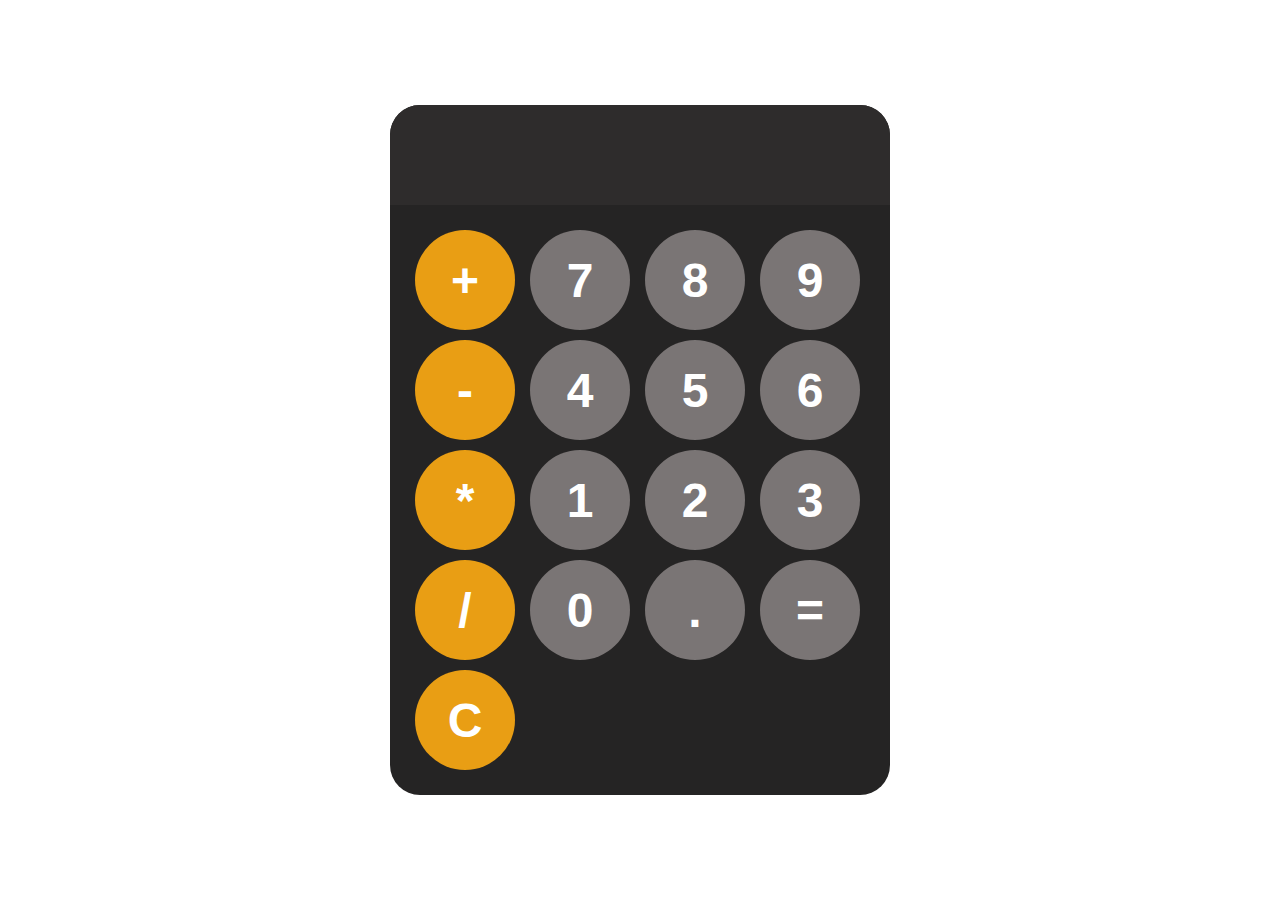
<file: Index.html>
<head>
    <link rel="stylesheet" href="caculator.css">
</head>

<body>
    <div id="caculator">
        <input  id="display" readonly>
        <div id="container">
            <button onclick="appendToDisplay('+')" class="operator-btn">+</button>
            <button onclick="appendToDisplay('7')" >7</button>
            <button onclick="appendToDisplay('8')" >8</button>
            <button onclick="appendToDisplay('9')" >9</button>
            <button onclick="appendToDisplay('-')" class="operator-btn">-</button>
            <button onclick="appendToDisplay('4')" >4</button>
            <button onclick="appendToDisplay('5')" >5</button>
            <button onclick="appendToDisplay('6')" >6</button>
            <button onclick="appendToDisplay('*')" class="operator-btn">*</button>
            <button onclick="appendToDisplay('1')" >1</button>
            <button onclick="appendToDisplay('2')" >2</button>
            <button onclick="appendToDisplay('3')" >3</button>
            <button onclick="appendToDisplay('/')" class="operator-btn">/</button>
            <button onclick="appendToDisplay('0')" >0</button>
            <button onclick="appendToDisplay('.')">.</button>
            <button onclick="caculate('=')">=</button>
            <button onclick="clearDisplay('C')" class="operator-btn">C</button>
            
        </div>
    
    </div>
    <script src="caculator.js"></script>
</body>
</file>
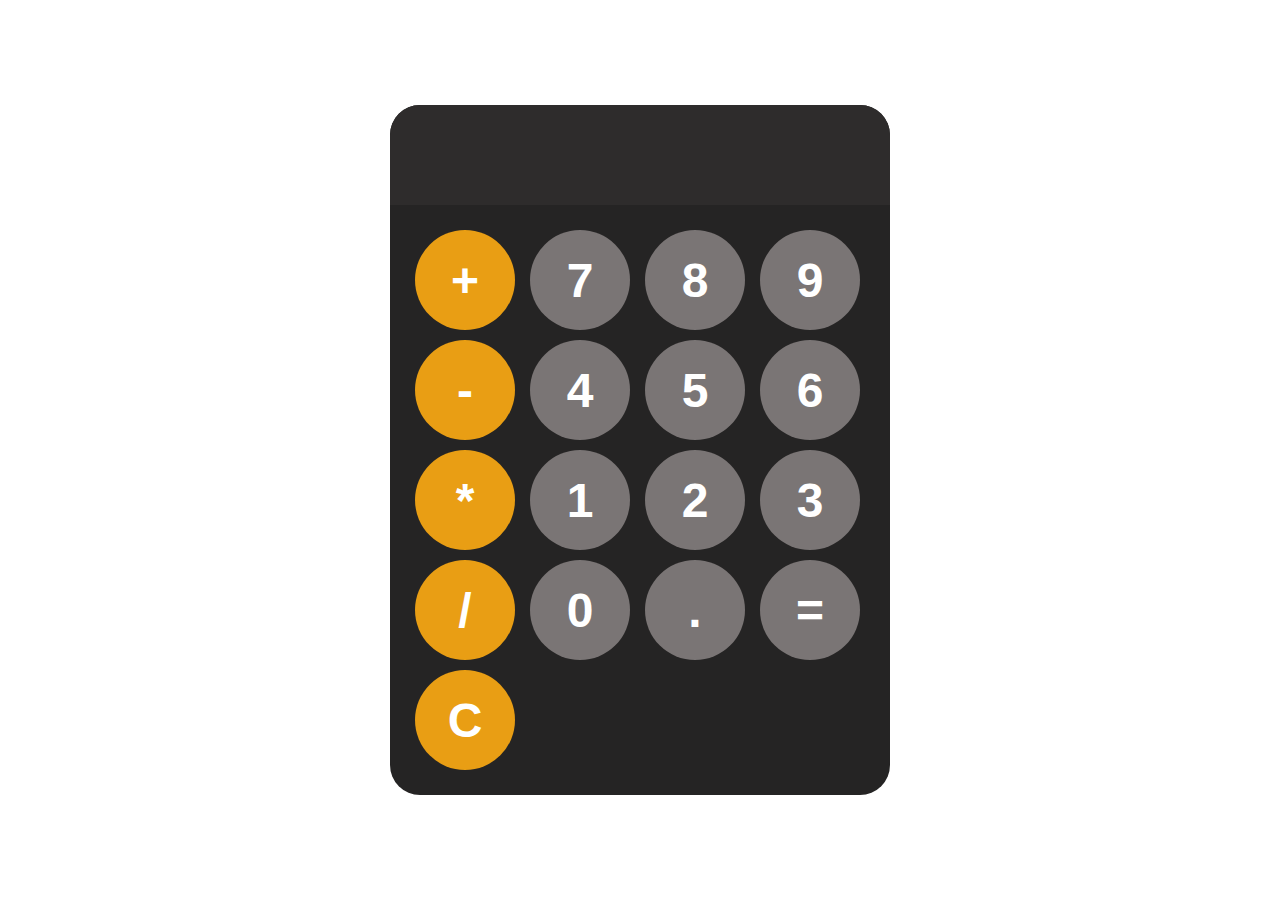
<file: caculator.html>
<head>
    <link rel="stylesheet" href="caculator.css">
</head>

<body>
    <div id="caculator">
        <input  id="display" readonly>
        <div id="container">
            <button onclick="appendToDisplay('+')" class="operator-btn">+</button>
            <button onclick="appendToDisplay('7')" >7</button>
            <button onclick="appendToDisplay('8')" >8</button>
            <button onclick="appendToDisplay('9')" >9</button>
            <button onclick="appendToDisplay('-')" class="operator-btn">-</button>
            <button onclick="appendToDisplay('4')" >4</button>
            <button onclick="appendToDisplay('5')" >5</button>
            <button onclick="appendToDisplay('6')" >6</button>
            <button onclick="appendToDisplay('*')" class="operator-btn">*</button>
            <button onclick="appendToDisplay('1')" >1</button>
            <button onclick="appendToDisplay('2')" >2</button>
            <button onclick="appendToDisplay('3')" >3</button>
            <button onclick="appendToDisplay('/')" class="operator-btn">/</button>
            <button onclick="appendToDisplay('0')" >0</button>
            <button onclick="appendToDisplay('.')">.</button>
            <button onclick="caculate('=')">=</button>
            <button onclick="clearDisplay('C')" class="operator-btn">C</button>
            
        </div>
    
    </div>
    <script src="caculator.js"></script>
</body>
</file>
<file: caculator.css>
body {
    display: flex;
    margin: 0;
    justify-content: center;
    align-items: center;
    height: 100vh;
} 


#caculator {
    font-family: arial;
    background-color: rgb(37, 36, 36);
    border-radius: 30px;
    max-width: 500px;
    overflow: hidden;
}
#display {
    width: 100%;
    height: 100px;
    padding: 20px;
    text-align: left;
    color: white;
    font-size: 70px;
    border: none;
    background-color: rgb(46, 44, 44);
}
#container {
    display: grid;
    grid-template-columns: repeat(4,1fr);
    gap: 10px;
    padding: 25px;}



button {
    width: 100px;
    height: 100px;
    border-radius: 50px;
    border: none;
    background-color: rgb(122, 117, 117);
    color: white;
    font-size: 3rem;
    font-weight: bold;
    cursor: pointer;
}
button:hover {
    background-color: rgb(189, 196, 202);
}
button:active {
opacity: 0.4;
}
.operator-btn {
    background-color: rgb(233, 158, 20);
}
.operator-btn:hover {
  background-color: rgb(236, 179, 74);
}
.operator-btn:active {
   background-color: rgb(231, 189, 109);
}
</file>
